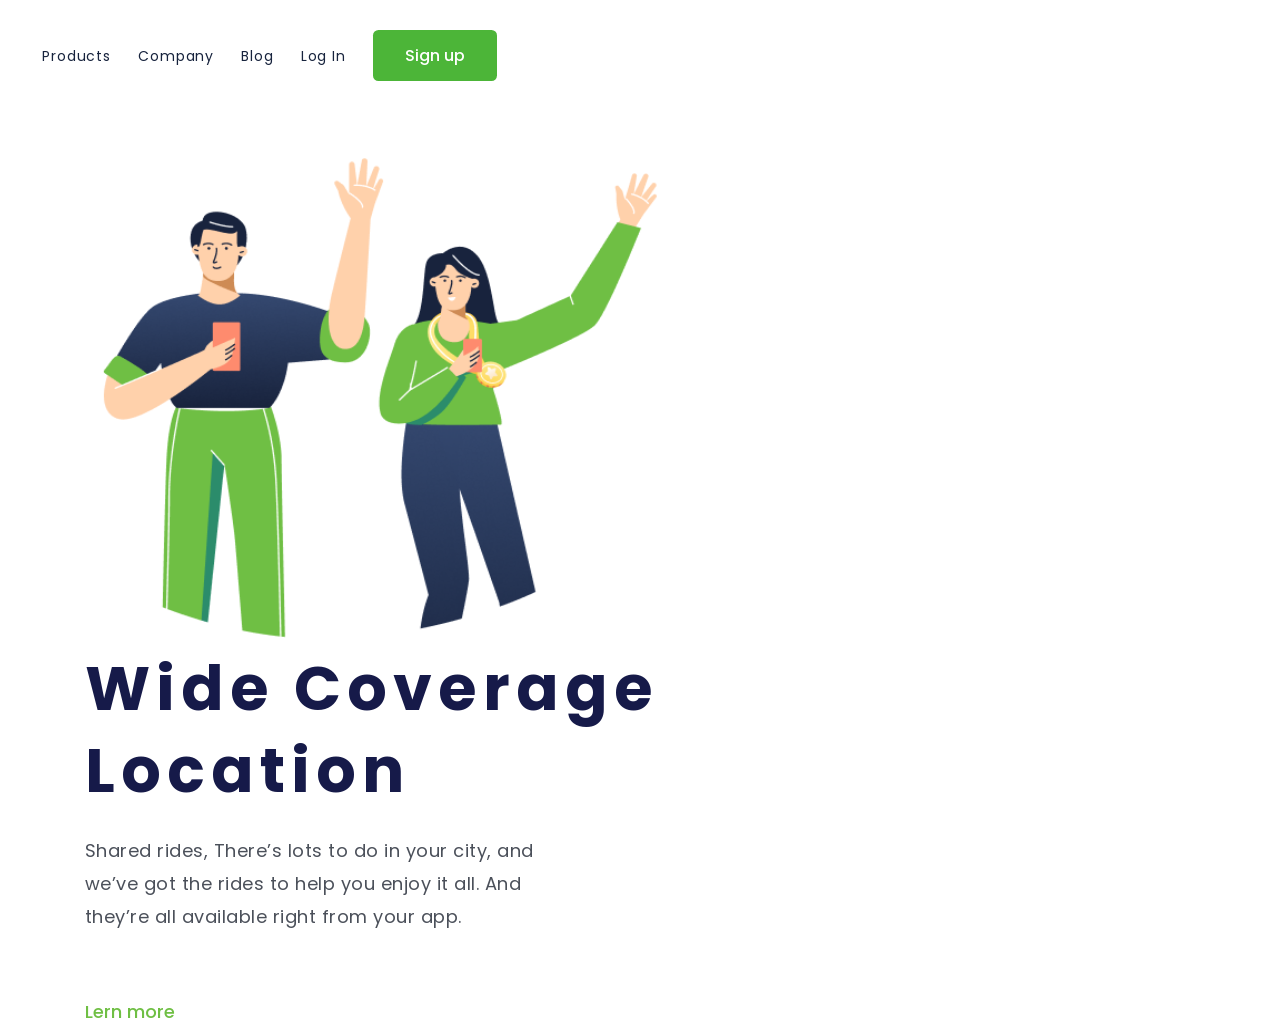
<file: index.html>
<!DOCTYPE html>
<html lang="pt-br">
<head>
    <meta charset="UTF-8">
    <meta name="viewport" content="width=device-width, initial-scale=1.0">
    <link rel="stylesheet" href="./Desafio CSS1.css">
    <link rel="preconnect" href="https://fonts.googleapis.com">
    <link rel="preconnect" href="https://fonts.gstatic.com" crossorigin>
    <link href="https://fonts.googleapis.com/css2?family=Montserrat:wght@400;500;600;700;900&family=Poppins:wght@400;500;700&family=Roboto:ital,wght@0,100;0,300;0,400;0,500;0,700;0,900;1,100;1,300;1,400;1,500;1,700;1,900&display=swap" rel="stylesheet">
    <title>Wide Coverage Location</title>
</head>
<body>
    <header>
        <a class="link-header">Products</a>
        <a class="link-header">Company</a>
        <a class="link-header">Blog</a>
        <a class="link-header">Log In</a>
        <button>Sign up</button>
    </header>
    
    <main>
        <img src="../img/wide-coverage-location.png" alt="wide-coverage-location-logo" class="logo-image">
        
        <div>
            <h1>Wide Coverage Location</h1>
            <p>Shared rides, There’s lots to do in your city, and we’ve got the rides to help you enjoy it all. And they’re all available right from your app.</p>
            <a>Lern more</a>
        </div>
    </main>
    
</body>
</html>
</file>
<file: Desafio CSS1.css>
* {
    font-family: 'Poppins', sans-serif;
    padding: 0;
    margin: 0;
    box-sizing: border-box;
}

header {
    margin: 30px 0px 60px 42px;
}

.link-header {
    font-size: 14px;
    font-weight: 400;
    line-height: 21px;
    letter-spacing: 0.875px;
    color: #17233D;
    cursor: pointer;
    margin-right: 23px;
}

button {
    background: #4cb538;
    border-radius: 5.5px;
    font-size: 16px;
    font-weight: 500;
    line-height: 24px;
    width: 124px;
    height: 51px;
    border: 1px;
    color: #ffffffff;
    cursor: pointer;
}

.logo-image {
    width: 595.18px;
    height: 500px;
    margin-left: 75px;
    display: inline-block;
}

div{
    display: inline-block;
    margin-left: 84.82px;
}

h1 {
    font-size: 62px;
    font-weight: 700;
    line-height: 82px;
    width: 582px;
    color: #161A49;
    letter-spacing: 06px;
    text-align: left;
}

p {
    font-size: 18px;
    font-weight: 400;
    line-height: 33px;
    color: #4B505A;
    width: 493px;
    top: 553px;
    left: 801px;
    margin-top: 22px;
    margin-bottom: 65px;
    letter-spacing: 0.5px;
    text-align: left;
}

a {
    font-size: 18px;
    font-weight: 500;
    line-height: 27px;
    width: 112px;
    text-align: left;
    color: #6FBF44;
    cursor: pointer;
}
</file>
